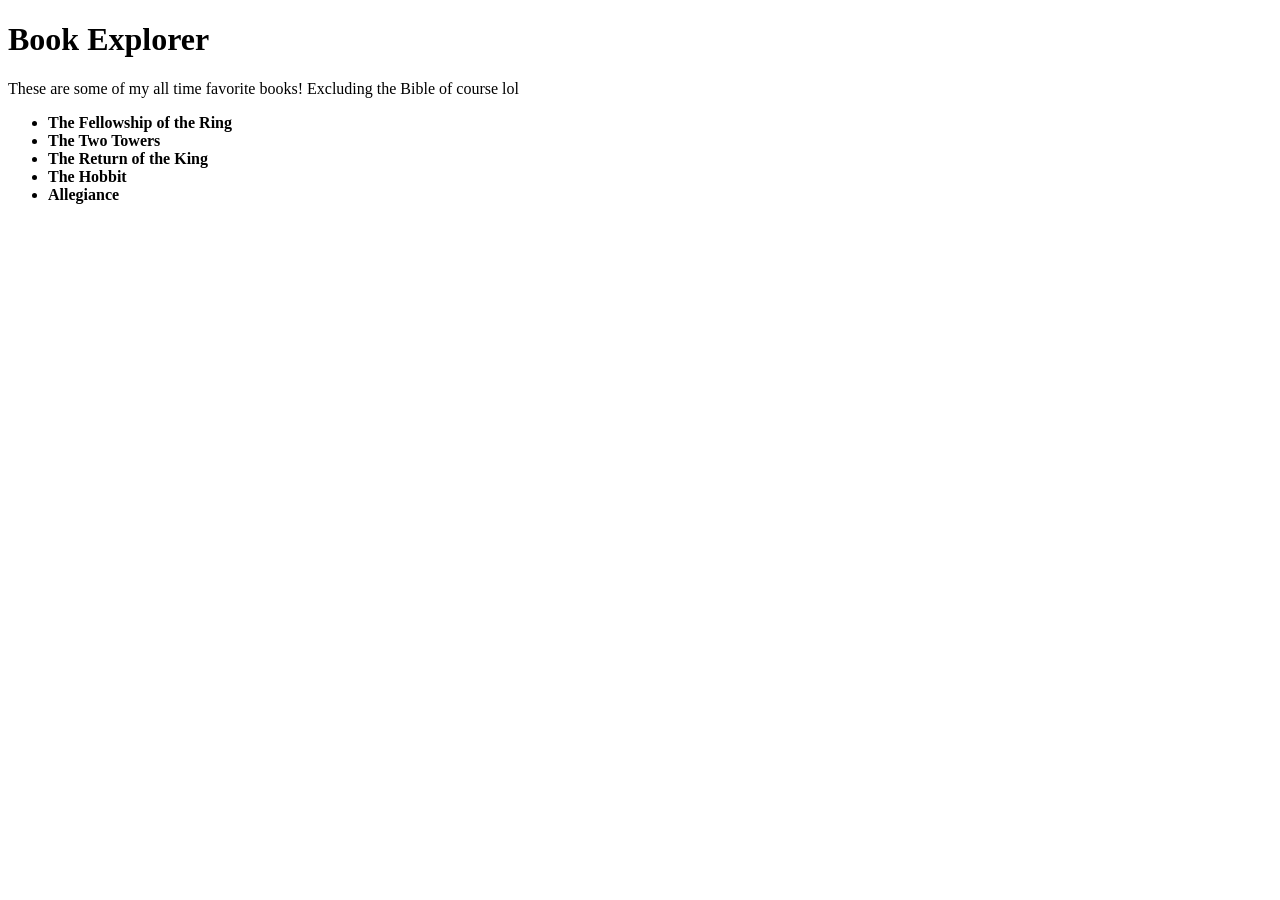
<file: bookExporer/index.html>
<!--
Name: Noah Monnington
Date: 9/27/26
-->
<!DOCTYPE html>
<html lang="en">
<head>
 <meta charset="UTF-8">
 <title>My Books</title>
  <style>
    .featured {
        font-weight: bold;
    }
 </style>
 <!-- Scripts go here, with defer -->
 <script src="explorer.js" defer></script>
</head>
<body>
 <h1>Book Explorer</h1>
 <p>These are some of my all time favorite books! Excluding the Bible of course lol</p>
 <ul>
 <li>The Fellowship of the Ring</li>
  <li>The Two Towers</li>
  <li>The Return of the King</li>
  <li>The Hobbit</li>
  <li>Allegiance</li>
 </ul>
</body>

</html>
</file>
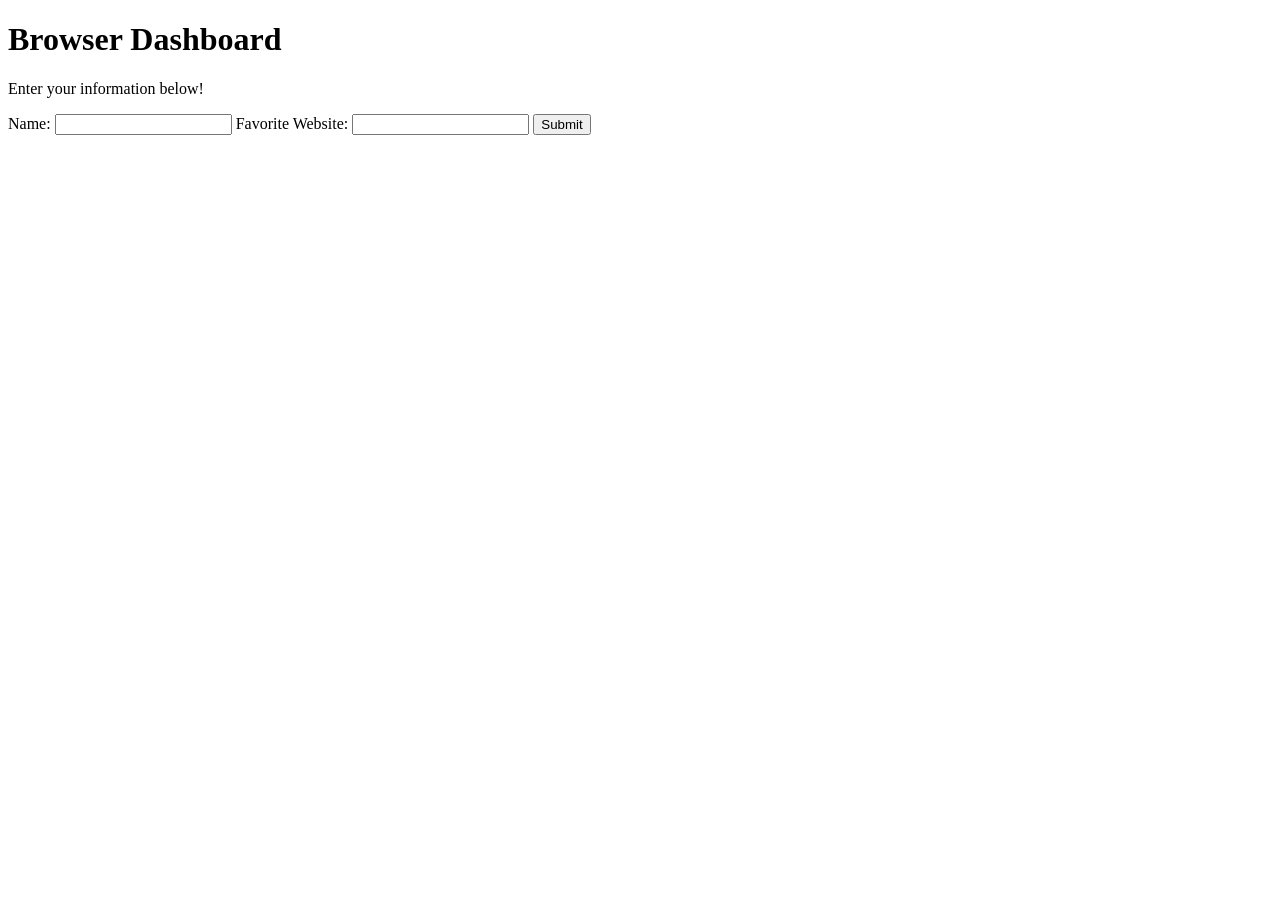
<file: browserDashboard/index.html>
<!--
    Name: Noah Monnington
    Date: 10/26/26
-->
<!DOCTYPE html>
<html lang="en">
<head>
    <meta charset="UTF-8">
    <meta name="viewport" content="width=device-width, initial-scale=1.0">
    <title>Browser Dashboard</title>
    <script src="dashboard.js" defer></script>
        <style>
        #output {
            white-space: pre-line;
        }
    </style>
</head>
<body>

<h1>Browser Dashboard</h1>
<p>Enter your information below!</p>
<form id="My">
    <label for="name">Name:</label>
    <input type="text" id="name" name="name">
    <label for="web">Favorite Website:</label>
    <input type="text" id="web" name="web">
    <button type="submit" id="clickMe">Submit</button>
</form>
<section id="output">

</section>
</body>
</html>
</file>
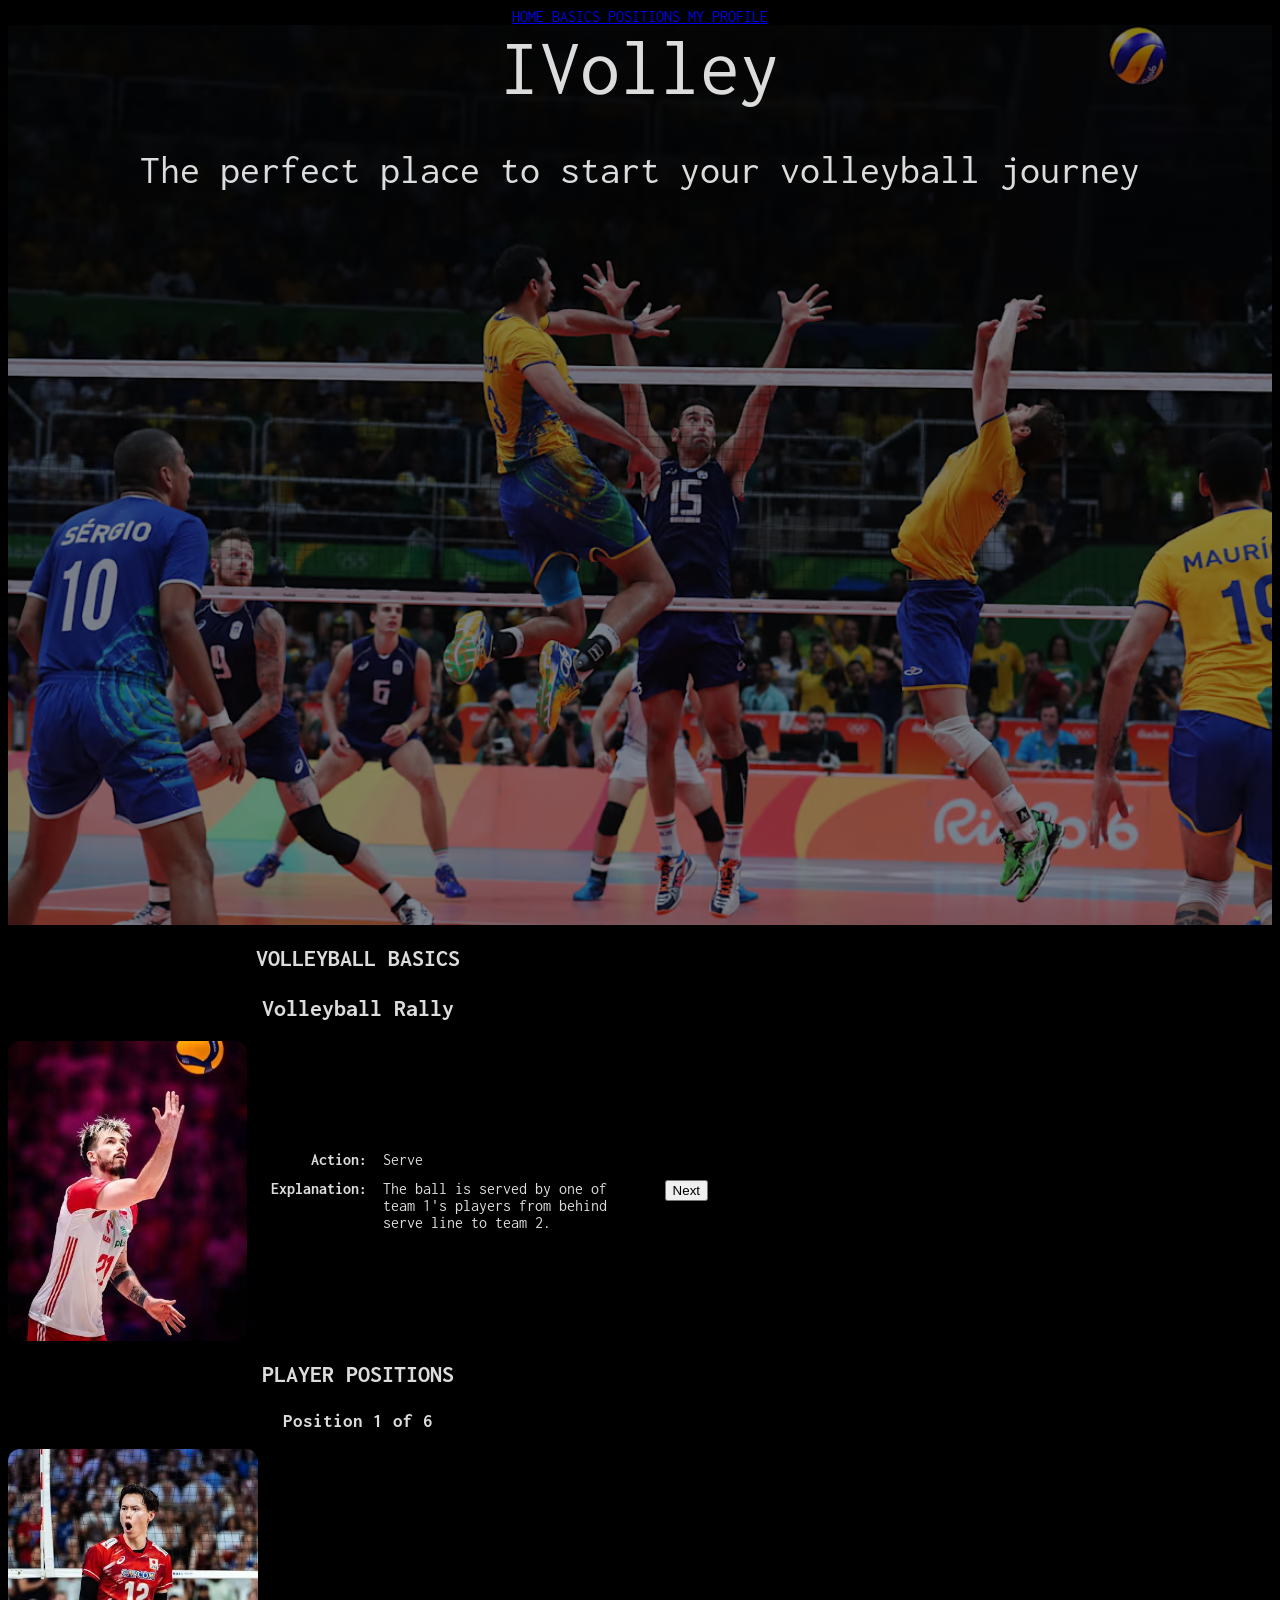
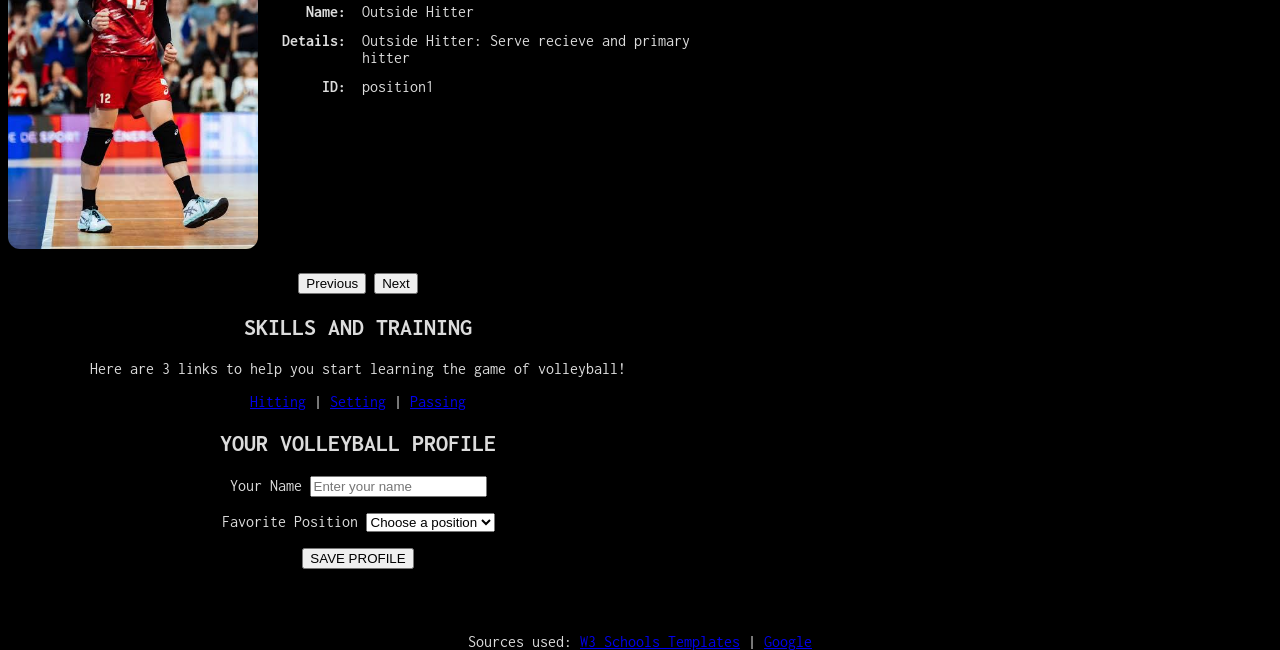
<file: final/index.html>
<!--
Name: Noah Monnington
Date: 10/27/26
-->
<!DOCTYPE html>
<html lang="en">

<head>
    <meta charset="UTF-8">
    <meta name="viewport" content="width=device-width, initial-scale=1.0">

    <title>IVolley</title>

    <link rel="stylesheet" href="https://www.w3schools.com/w3css/6/w3.css">

    <link rel="stylesheet" href="https://fonts.googleapis.com/css?family=Inconsolata">


    <link rel="stylesheet" href="styles.css">
</head>

<body>
    <div class="w3-top">
        <nav class="w3-flex w3-padding w3-black">

            <a href="#home" class="w3-button w3-black" style="flex: 1">
                HOME
            </a>
            <a href="#basics" class="w3-button w3-black" style="flex: 1">
                BASICS
            </a>
            <a href="#positions" class="w3-button w3-black" style="flex: 1">
                POSITIONS
            </a>

            <a href="#profile" class="w3-button w3-black" style="flex: 1">
                MY PROFILE
            </a>

        </nav>
    </div>


    <header class="bgimg w3-display-container w3-grayscale-min" id="home">

        <div class="w3-display-middle w3-center">

            <span class="w3-text-white" style="font-size: 80px">
                IVolley
            </span>
        </div>

        <div class="w3-display-bottomright
                    w3-center w3-padding-large">

            <span class="w3-text-white" style="font-size: 40px">
                <p>The perfect place to start your volleyball journey</p>
            </span>

        </div>

    </header>


    <div class="w3-sand w3-grayscale w3-large">

        <main>

            <section class="w3-container" id="basics">

                <div class="w3-content" style="max-width: 700px">

                    <h2 class="w3-center w3-padding-64">
                        <span class="w3-tag w3-wide">
                            VOLLEYBALL BASICS
                        </span>
                    </h2>
                    <h1 id="rallyHeading">Volleyball Rally</h1>

                    <div id="rallyGallery" class="galleryContainer">
                        <img id="rallyImage" src="" alt="Volleyball rally image">

                        <dl class="rallyDetails">
                            <dt>Action:</dt>
                            <dd id="rallyName"></dd>

                            <dt>Explanation:</dt>
                            <dd id="rallyDetails"></dd>
                        </dl>
                        <button id="rallynext" type="button">Next</button>
                    </div>

                    <section class="w3-container" id="positions">

                        <div class="w3-content" style="max-width: 1000px">

                            <h2 class="w3-center w3-padding-64">
                                <span class="w3-tag w3-wide">
                                    PLAYER POSITIONS
                                </span>
                            </h2>

                            <h1 id="galleryHeading">Volleyball Positions</h1>

                            <div class="galleryContainer">
                                <img id="positionImage" src="" alt="Volleyball position image">

                                <dl class="positionDetails">
                                    <dt>Name:</dt>
                                    <dd id="positionName"></dd>

                                    <dt>Details:</dt>
                                    <dd id="positionDetails"></dd>

                                    <dt>ID:</dt>
                                    <dd id="positionID"></dd>
                                </dl>
                            </div>

                            <div class="buttons">
                                <button id="prev" type="button">Previous</button>
                                <button id="next" type="button">Next</button>
                            </div>
                        </div>

                </div>

            </section>

            <section class="w3-container" id="skills">

                <div class="w3-content" style="max-width: 700px">
                    <h2 class="w3-center w3-padding-64">
                        <span class="w3-tag w3-wide">
                            SKILLS AND TRAINING
                        </span>
                    </h2>
                    <p>
                        Here are 3 links to help you start learning the game of volleyball!
                    </p>

                    <div>
                        <a href="https://www.youtube.com/watch?v=B7vbjJ2wQQQ">Hitting</a><span> | </span><a
                            href="https://www.youtube.com/watch?v=n3FtySwFGMg&list=PLP_3efdyFwibBu5GeFqQXstuWLLgeKlsN&index=2">Setting</a><span>
                            | </span><a
                            href="https://www.youtube.com/watch?v=nliqte2JEYM&list=PLHTAhX214Fmdn2lZjkTLGFnxpeTYfMPHJ&index=10">Passing</a>

                    </div>

                </div>

            </section>

            <section class="w3-container" id="profile">

                <div class="w3-content" style="max-width: 700px; padding-bottom: 32px">

                    <h2 class="w3-center w3-padding-64">
                        <span class="w3-tag w3-wide">
                            YOUR VOLLEYBALL PROFILE
                        </span>
                    </h2>



                    <form id="profileForm">
                        <p>
                            <label for="playerName">Your Name</label>

                            <input class="w3-input w3-padding-16 w3-border" type="text" id="playerName"
                                name="playerName" placeholder="Enter your name" required>
                        </p>
                        <p>
                            <label for="favoritePosition">
                                Favorite Position
                            </label>

                            <select class="w3-select w3-border" id="favoritePosition" name="favoritePosition" required>

                                <option value="" disabled selected>
                                    Choose a position
                                <option value="Setter">Setter</option>
                                <option value="Opposite Hitter">Opposite Hitter</option>
                                <option value="Libero">Libero</option>
                                <option value="Outside Hitter">
                                    Outside Hitter
                                </option>
                                <option value="Middle Blocker">
                                    Middle Blocker
                                </option>

                            </select>
                        </p>
                        <p>
                            <button class="w3-button w3-black" type="submit">
                                SAVE PROFILE
                            </button>
                        </p>
                    </form>

                    <div id="profileResult" class="w3-panel">

                    </div>

                    <p id="savedProfile">
                    </p>

                </div>

            </section>

        </main>

    </div>

    <footer class="w3-center w3-light-grey w3-padding-48 w3-large">
        <p>
            Sources used: <a href="https://www.w3schools.com/w3css/w3css_templates.asp">W3 Schools Templates</a><span> |
            </span><a href="https://www.google.com/">Google</a>
        </p>

    </footer>
    <script src="script.js" defer></script>
</body>

</html>
</file>
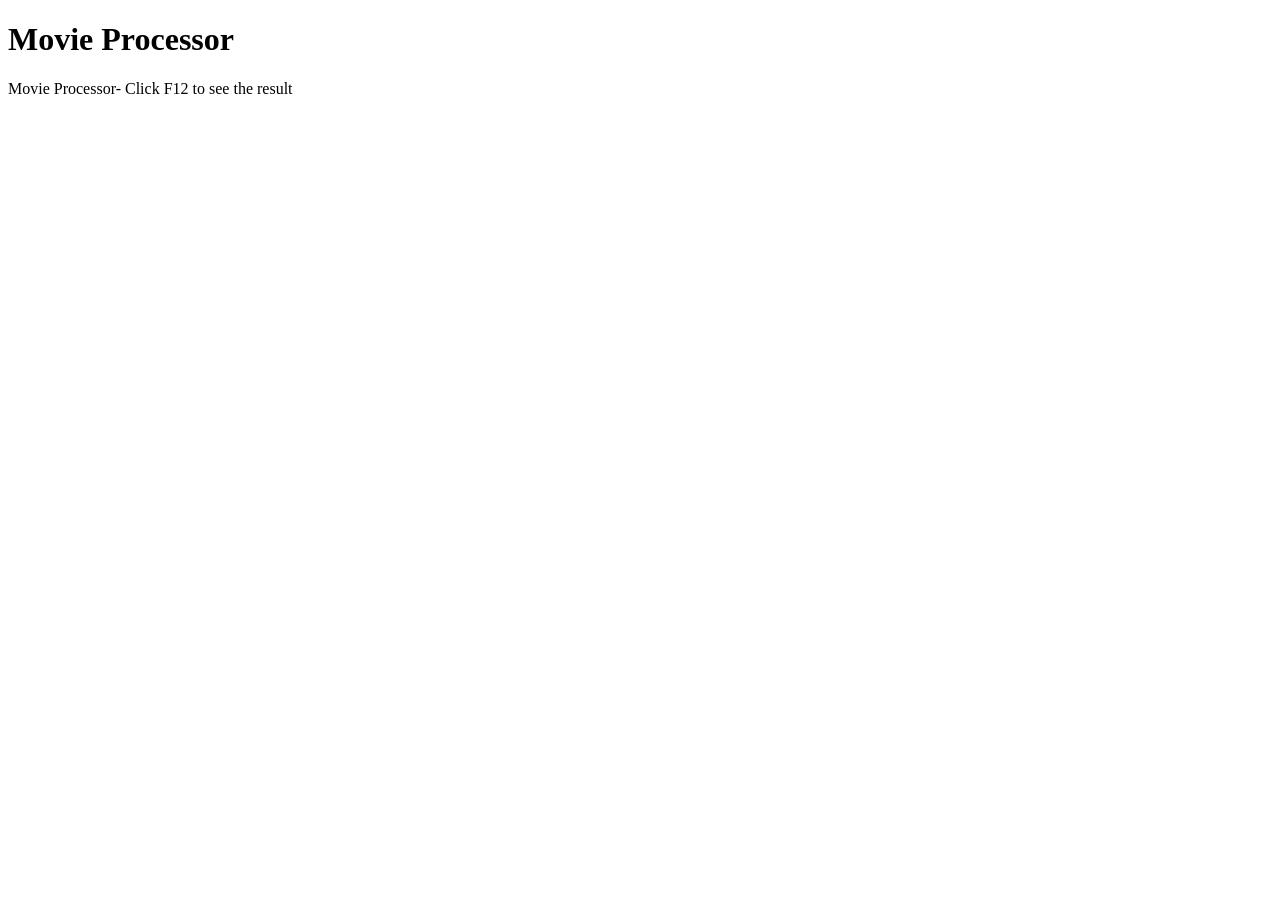
<file: movieProcessor/index.html>
<!--
Name: Noah Monnington
Date: 9/22/26
-->
<!DOCTYPE html>
<html lang="en">
<head>
 <meta charset="UTF-8">
 <title>Movie Processor</title>
 <!-- Scripts go here, with defer -->
 <script src="processor.js" defer></script>
</head>
<body>
 <h1>Movie Processor</h1>
 <p>Movie Processor- Click F12 to see the result</p>
</body>

</html>
</file>
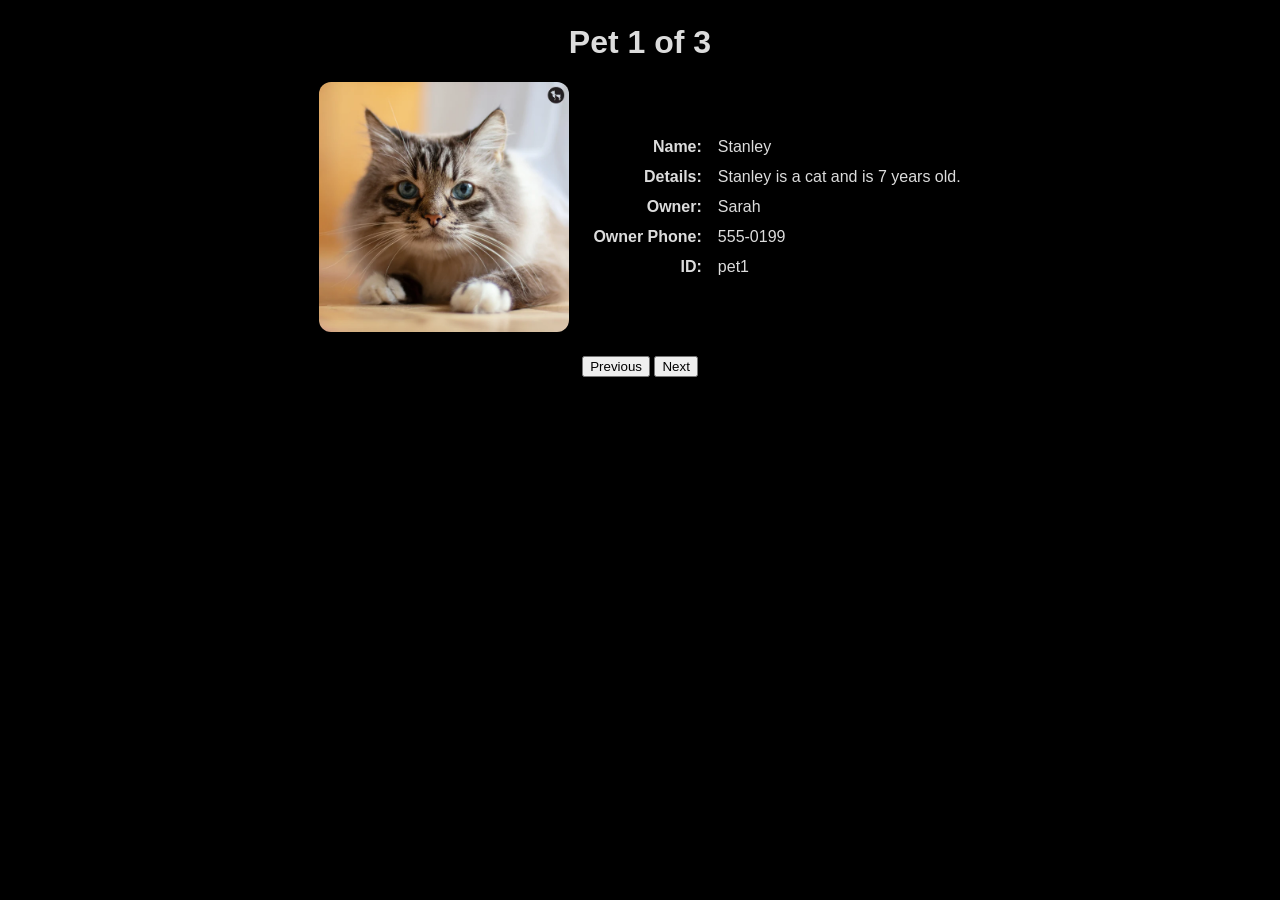
<file: petCardCreator/index.html>
<!DOCTYPE html>
<!--
Noah Monnington
Date: 9/16/26
-->

<html lang="en">
<head>
  <meta charset="UTF-8">
  <title>Hello</title>
<!--Insert the external CSS here-->
<link rel="stylesheet"  href="card.css">
  <script src="card.js" defer></script>
</head>
<body>
  

  <h1 id="galleryHeading">Pet Gallery</h1>

  <div class="galleryContainer">
    <img id="PetImage" src="" alt="Pet image">

    <dl class="petDetails">
      <dt>Name:</dt>
      <dd id="petName"></dd>
      <dt>Details:</dt>
      <dd id="petDetails"></dd>
      <dt>Owner:</dt>
      <dd id="petOwner"></dd>
      <dt>Owner Phone:</dt>
      <dd id="OwnerPhone"></dd>
      <dt>ID:</dt>
      <dd id="petID"></dd>

      <!--Finish the <dt> and <dd> tags for the Details, Owner, Owner Phone, petID-->
   
    </dl>
  </div>

  <div class="buttons">
    <button id="prev">Previous</button>
    <button id="next">Next</button>
  </div>

</body>
</html>
</file>
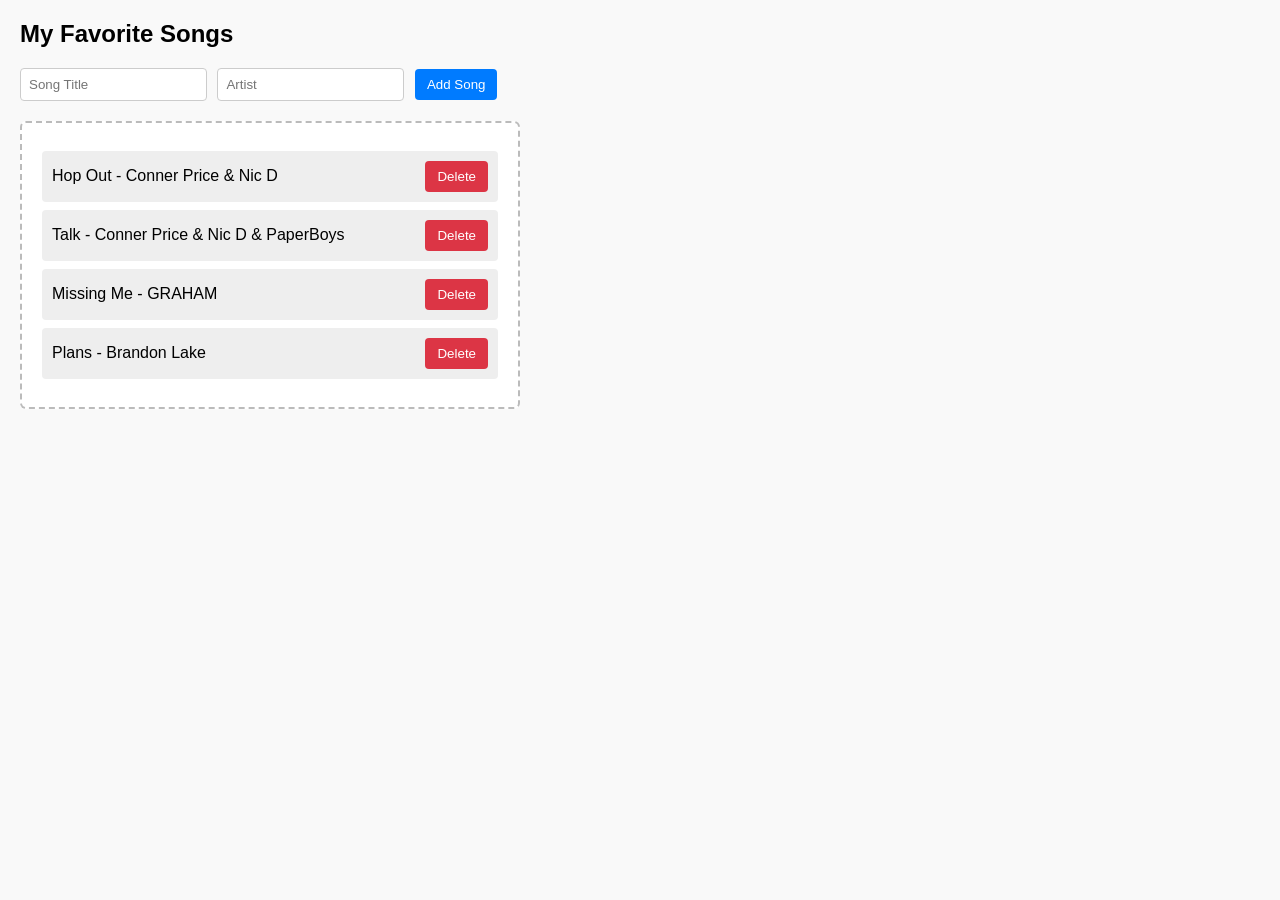
<file: playlist/index.html>
<!--
Name: Noah Monnington
Date: 10/10/26 
-->

<!DOCTYPE html>
<html lang="en">
<head>
  <meta charset="UTF-8">
  <title>4-Song Playlist Manager</title>
  <link rel="stylesheet" href="style.css">
  <script src="music.js" defer></script>
</head>
<body>

  <main>
    <h2>My Favorite Songs</h2>

    <section class="inputGroup">
      <input type="text" id="songTitle" placeholder="Song Title">
      <input type="text" id="songArtist" placeholder="Artist">
      <button type="button" id="addBtn">Add Song</button>
    </section>

    <section id="playlistContainer">

      <article class="songCard">
        <span>Hop Out - Conner Price & Nic D</span>
        <button class="deleteBtn">Delete</button>
      </article>

      <article class="songCard">
        <span>Talk - Conner Price & Nic D & PaperBoys</span>
        <button class="deleteBtn">Delete</button>
      </article>
      <article class="songCard">
        <span>Missing Me - GRAHAM</span>
        <button class="deleteBtn">Delete</button>
      </article>
          
      <article class="songCard">
        <span>Plans - Brandon Lake</span>
        <button class="deleteBtn">Delete</button>
      </article>
    </section>
  </main>

</body>
</html>
</file>
<file: final/styles.css>
/*
Name: Noah Monnington
Date: 10/27/26
*/
body {
    font-family: Arial, sans-serif;
    text-align: center;
    background: #000000;
    color: rgba(255, 255, 255, 0.863);
}

#positionImage {
    width: 250px;
    height: 400px;
    object-fit: cover;
    border-radius: 12px;
    box-shadow: 0 4px 10px #0000004d;
}


.galleryContainer {
    display: flex;
    justify-content: center;
    align-items: center;
    gap: 1.5rem;
    width: 100%;
}


.positionDetails {
    display: grid;
    grid-template-columns: auto auto;
    gap: 0.75rem 1rem;
    justify-content: center;
}

.positionDetails dt {
    font-weight: bold;
    text-align: right;
}

.positionDetails dd {
    margin: 0;
    text-align: left;
}


#galleryHeading,
.buttons {
    text-align: center;
    margin-top: 1.5rem;
}

body {
    font-family: Arial, sans-serif;
    text-align: center;
    background: #000000;
    color: rgba(255, 255, 255, 0.863);
}

#rallyImage {
    width: 300px;
    height: 300px;
    object-fit: cover;
    border-radius: 12px;
    box-shadow: 0 4px 10px #0000004d;
}


.galleryContainer {
    display: flex;
    justify-content: center;
    align-items: center;
    gap: 1.5rem;
    width: 100%;
}


.rallyDetails {
    display: grid;
    grid-template-columns: auto auto;
    gap: 0.75rem 1rem;
    justify-content: center;
}

.rallyDetails dt {
    font-weight: bold;
    text-align: right;
}

.rallyDetails dd {
    margin: 0;
    text-align: left;
}


#rallyHeading,
.buttons {
    text-align: center;
    margin-top: 1.5rem;
}

body,
html {
    height: 100%;
    font-family: "Inconsolata", sans-serif;
}

.bgimg {
    background-position: center;
    background-size: cover;
    background-image: linear-gradient(rgba(0, 0, 0, 0.45), rgba(0, 0, 0, 0.45)),
        url("volley.jpg");
    min-height: 100%;
}

.hidden-content {
    display: none;
}
</file>
<file: petCardCreator/card.css>
/* 
Noah Monnington
Date: 9/16/26
*/
body {
  font-family: Arial, sans-serif;
  text-align: center;
  background: #000000;
  color: rgba(255, 255, 255, 0.863);
}

#PetImage {
  width: 250px;
  height: 250px;
  object-fit: cover;
  border-radius: 12px;
  box-shadow: 0 4px 10px #0000004d;
}


.galleryContainer {
  display: flex;
  justify-content: center;
  align-items: center;
  gap: 1.5rem;
  width: 100%;
}


.petDetails {
  display: grid;
  grid-template-columns: auto auto; 
  gap: 0.75rem 1rem;               
  justify-content: center;         
}

.petDetails dt {
  font-weight: bold;
  text-align: right;              
}

.petDetails dd {
  margin: 0;
  text-align: left;           
}


#galleryHeading, 
.buttons {
  text-align: center;
  margin-top: 1.5rem;
}
</file>
<file: playlist/style.css>
/*
Name: Noah Monnington
Date: 10/10/26
*/

body {
  font-family: sans-serif;
  margin: 20px;
  background-color: #f9f9f9;
}

main {
  max-width: 500px;
}

.inputGroup {
  margin-bottom: 20px;
}

input {
  padding: 8px;
  margin-right: 6px;
  border: 1px solid #ccc;
  border-radius: 4px;
}

button {
  padding: 8px 12px;
  cursor: pointer;
  background-color: #007bff;
  color: white;
  border: none;
  border-radius: 4px;
}

button:hover {
  background-color: #0056b3;
}

#playlistContainer {
  border: 2px dashed #bbb;
  padding: 20px;
  background-color: #fff;
  border-radius: 6px;
}

.songCard {
  display: flex;
  justify-content: space-between;
  align-items: center;
  padding: 10px;
  margin: 8px 0;
  background-color: #eee;
  border-radius: 4px;
}

.deleteBtn {
  background-color: #dc3545;
}

.deleteBtn:hover {
  background-color: #bd2130;
}
</file>
